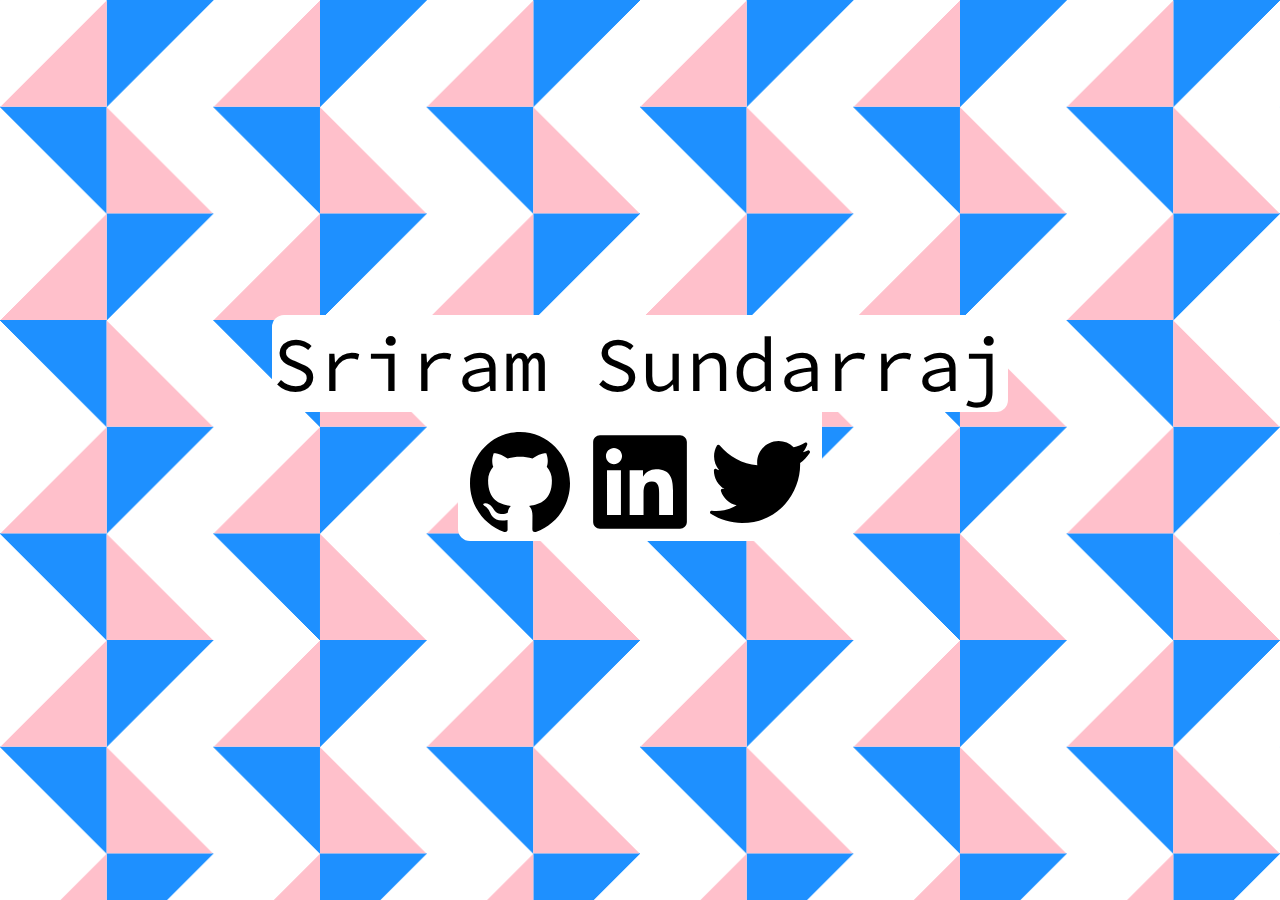
<file: index.html>
<!DOCTYPE HTML>
<html>

<head>
  <title>Sriram Sundarraj</title>
  <meta http-equiv="content-type" content="text/html; charset=utf-8" />
  <meta name="description" content="The personal website of Sriram Sundarraj">
  <meta name="keywords" content="Sriram,Sundarraj,Sriram Sundarraj">
  <meta name="author" content="Sriram Sundarraj">
  <script>
    (function (i, s, o, g, r, a, m) {
      i['GoogleAnalyticsObject'] = r; i[r] = i[r] || function () {
        (i[r].q = i[r].q || []).push(arguments)
      }, i[r].l = 1 * new Date(); a = s.createElement(o),
        m = s.getElementsByTagName(o)[0]; a.async = 1; a.src = g; m.parentNode.insertBefore(a, m)
    })(window, document, 'script', '//www.google-analytics.com/analytics.js', 'ga');

    ga('create', 'UA-64291420-1', 'auto');
    ga('send', 'pageview');
  </script>
  <style>
    @import url('https://fonts.googleapis.com/css2?family=Source+Code+Pro:wght@500&display=swap');

    :root {
      --name-font-size: 6vw;
      --links-font-size: 1.5vw;
      --text-color: black;
      --name-color: var(--text-color);
      --links-color: var(--text-color);
    }

    body {
      font-family: 'Source Code Pro', monospace;
    }

    #card {
      display: flex;
      flex-direction: column;
      height: 30vh;
      margin-top: 35vh;
    }

    #card div {
      margin: 0 auto;
    }

    #name {
      background-color: white;
      border-radius: 12px;
      font-size: var(--name-font-size);
      color: var(--name-color);
    }

    #links {
      padding: 0 12px 4px 12px;
      border-bottom-right-radius: 12px;
      border-bottom-left-radius: 12px;
      background-color: white;
    }

    #links a {
      display: inline-block;
      font-size: var(--links-font-size);
      color: var(--links-color);
    }

    #links a:not(:first-child) {
      padding-left: 10px;
    }

    a {
      color: unset;
    }

    @media(max-width: 1000px) {
      :root {
        --name-font-size: 9.5vw;
        --links-font-size: 6vw;
      }

      #links a:not(:first-child) {
        padding-left: 20px;
      }
    }

    img {
      width: 100px;
      height: 100px;
      margin: 0 auto;
      margin-top: 20px;
    }

    #links img:hover {
      transition: transform 0.3s ease;
      transform: translateY(-5px) scale(1.1);
    }

    /* Forked from https://codepen.io/hexagoncircle/pen/Exyewjv by ryanmulligan */
    body {
      --s: 16.66666vw;
      --p: calc(var(--s) / 2);
      --c1: pink;
      --c2: dodgerblue;
      --c3: white;
      --bg: var(--c3);
      --d: 15000ms;
      --e: cubic-bezier(.95, -.16, .58, .81);

      background-color: var(--bg);
      background-image:
        linear-gradient(45deg, var(--c1) 25%, transparent 25%),
        linear-gradient(-45deg, var(--c1) 25%, transparent 25%),
        linear-gradient(45deg, transparent 75%, var(--c2) 75%),
        linear-gradient(-45deg, transparent 75%, var(--c2) 75%);
      background-size: var(--s) var(--s);
      background-position:
        calc(var(--p) * 1) calc(var(--p) * 4),
        calc(var(--p) * -1) calc(var(--p) * 5),
        calc(var(--p) * 1) calc(var(--p) * 3),
        calc(var(--p) * -1) calc(var(--p) * 4);
      animation:
        position var(--d) var(--e) infinite;
    }

    @keyframes position {

      0%,
      20% {
        background-position:
          calc(var(--p) * 1) calc(var(--p) * 0),
          calc(var(--p) * -1) calc(var(--p) * 1),
          calc(var(--p) * 1) calc(var(--p) * -1),
          calc(var(--p) * -1) calc(var(--p) * 0);
      }

      25%,
      45% {
        background-position:
          calc(var(--p) * 1) calc(var(--p) * 4),
          calc(var(--p) * -1) calc(var(--p) * 5),
          calc(var(--p) * 1) calc(var(--p) * 3),
          calc(var(--p) * -1) calc(var(--p) * 4);
      }

      50%,
      70% {
        background-position:
          calc(var(--p) * 3) calc(var(--p) * 8),
          calc(var(--p) * -3) calc(var(--p) * 9),
          calc(var(--p) * 2) calc(var(--p) * 7),
          calc(var(--p) * -2) calc(var(--p) * 8);
      }

      75%,
      95% {
        background-position:
          calc(var(--p) * 3) calc(var(--p) * 12),
          calc(var(--p) * -3) calc(var(--p) * 13),
          calc(var(--p) * 2) calc(var(--p) * 11),
          calc(var(--p) * -2) calc(var(--p) * 12);
      }

      100% {
        background-position:
          calc(var(--p) * 5) calc(var(--p) * 16),
          calc(var(--p) * -5) calc(var(--p) * 17),
          calc(var(--p) * 5) calc(var(--p) * 15),
          calc(var(--p) * -5) calc(var(--p) * 16);
      }
    }

    @media (prefers-reduced-motion) {
      body {
        animation: none;
      }
    }
  </style>
</head>

<body>
  <div id="container">
    <div id="card">
      <div id="name">
        <span>Sriram Sundarraj</span>
      </div>
      <div id="links">
        <a href="https://github.com/ssundarraj" class="bounce">
          <img alt="GitHub" src="github.svg">
        </a>
        <a href="https://linkedin.com/in/sriramsundarraj">
          <img alt="LinkedIn" src="linkedin.svg">
        </a>
        <a href="https://www.twitter.com/ssundarraj_/">
          <img alt="Twitter" src="twitter.svg">
        </a>
      </div>
    </div>
  </div>
</body>

</html>
</file>
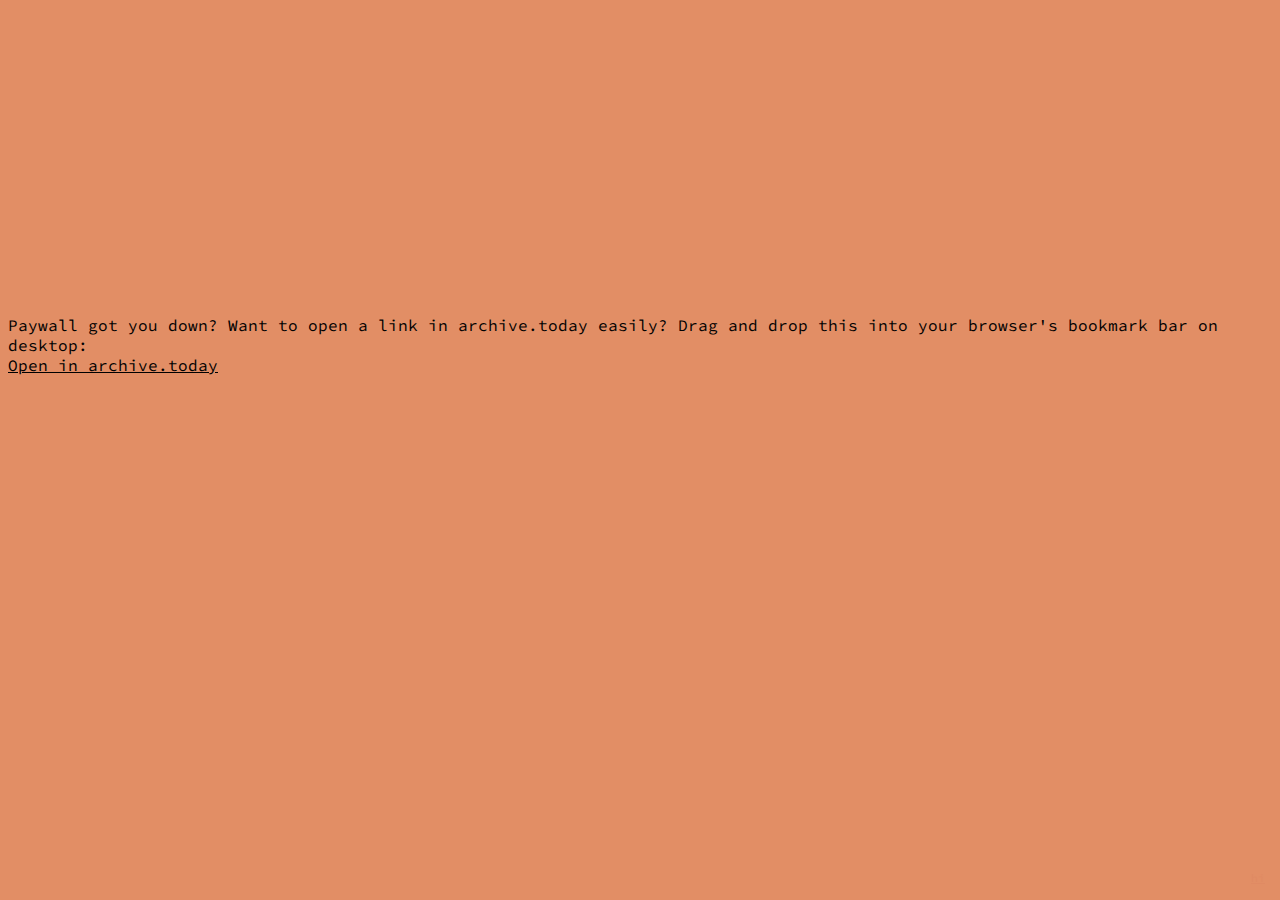
<file: stuff/archive_bookmarklet.html>
<!DOCTYPE HTML>
<html>

<head>
  <title>archive.today bookmarklet</title>
  <meta http-equiv="content-type" content="text/html; charset=utf-8" />

  <style>
    @import url('https://fonts.googleapis.com/css2?family=Source+Code+Pro:wght@500&display=swap');

    :root {
      --name-font-size: 6vw;
      --email-font-size: 3vw;
      --links-font-size: 1.5vw;
      --bg-color: #E28E65;
      --text-color: black;
      --card-color: var(--bg-color);
      --name-color: var(--text-color);
      --email-color: var(--text-color);
      --links-color: var(--text-color);
    }

    body {
      background-color: var(--bg-color);
      font-family: 'Source Code Pro', monospace;
    }

    #container {
      background-color: var(--card-color);
    }

    #card {
      display: flex;
      flex-direction: column;
      height: 30vh;
      margin-top: 35vh;
    }

    #card div {
      margin: 0 auto;
    }

    #name {
      font-size: var(--name-font-size);
      color: var(--name-color);
    }

    #email {
      font-size: var(--email-font-size);
      color: var(--email-color);
    }

    #links a {
      font-size: var(--links-font-size);
      color: var(--links-color);
    }

    #links a:not(:first-child) {
      padding-left: 10px;
    }

    #ee {
      color: #E08A63;
      position: absolute;
      bottom: 15px;
      right: 15px;
      font-size: 0.7em;
    }

    a {
      color: unset;
    }

    @media(max-width: 1000px) {
      :root {
        --name-font-size: 9.5vw;
        --email-font-size: 7vw;
        --links-font-size: 6vw;
      }

      #links a:not(:first-child) {
        padding-left: 20px;
      }
    }
  </style>
</head>

<body>
  <div id="container">
    <div id="card">
      Paywall got you down? Want to open a link in archive.today easily? Drag and drop this into your browser's bookmark bar on desktop:
      <a
        onclick="return false"
        rel="nofollow"
        href="javascript: (() => {  if (!window.location.href.startsWith('https://archive.')) {window.location = 'https://archive.today/' + window.location.href; }})();">
        Open in archive.today
    </a>
    </div>
  </div>
  <a id="ee" href="./hi.html">hi</a>
</body>

</html>
</file>
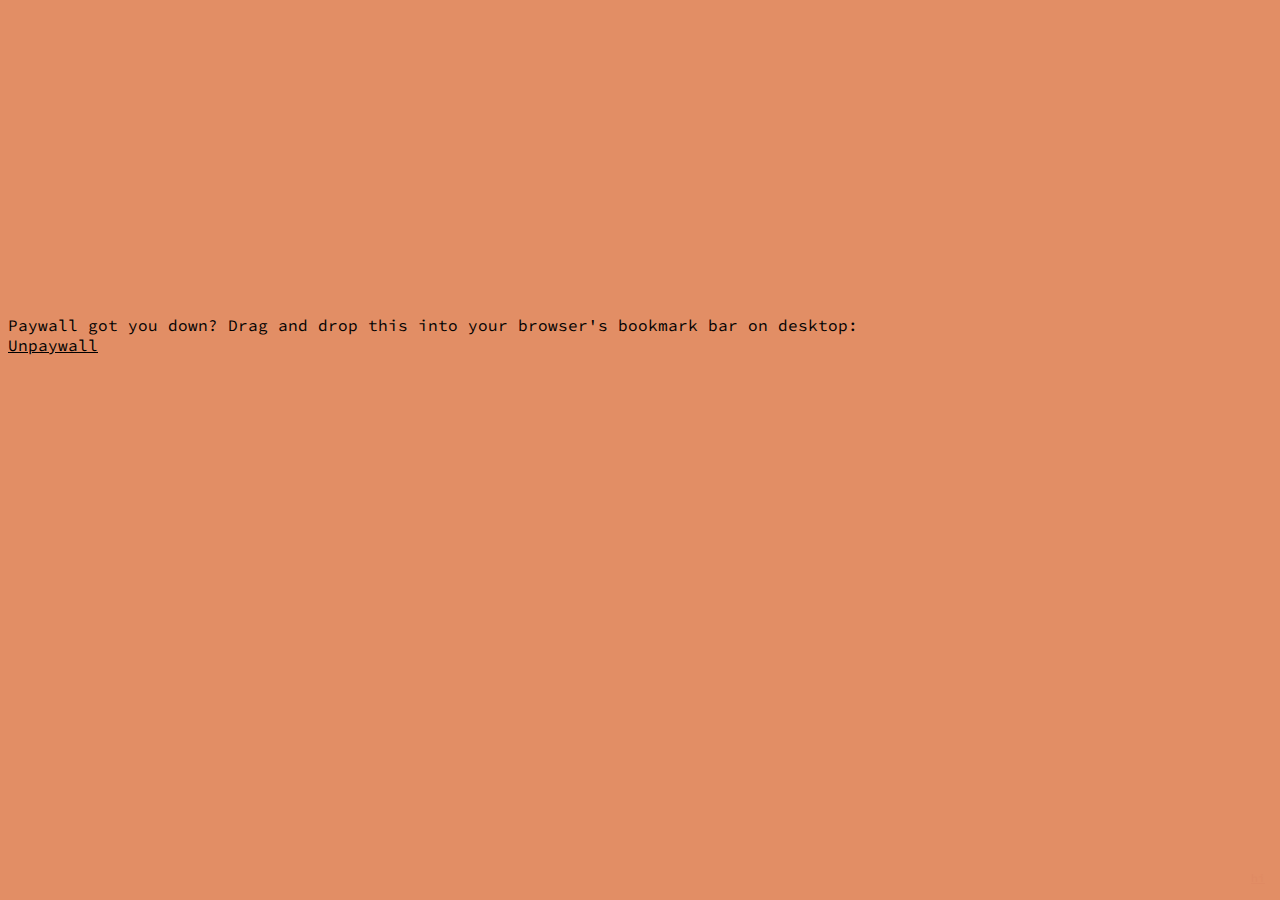
<file: stuff/unpaywall.html>
<!DOCTYPE HTML>
<html>

<head>
  <title>archive.today bookmarklet</title>
  <meta http-equiv="content-type" content="text/html; charset=utf-8" />

  <style>
    @import url('https://fonts.googleapis.com/css2?family=Source+Code+Pro:wght@500&display=swap');

    :root {
      --name-font-size: 6vw;
      --email-font-size: 3vw;
      --links-font-size: 1.5vw;
      --bg-color: #E28E65;
      --text-color: black;
      --card-color: var(--bg-color);
      --name-color: var(--text-color);
      --email-color: var(--text-color);
      --links-color: var(--text-color);
    }

    body {
      background-color: var(--bg-color);
      font-family: 'Source Code Pro', monospace;
    }

    #container {
      background-color: var(--card-color);
    }

    #card {
      display: flex;
      flex-direction: column;
      height: 30vh;
      margin-top: 35vh;
    }

    #card div {
      margin: 0 auto;
    }

    #name {
      font-size: var(--name-font-size);
      color: var(--name-color);
    }

    #email {
      font-size: var(--email-font-size);
      color: var(--email-color);
    }

    #links a {
      font-size: var(--links-font-size);
      color: var(--links-color);
    }

    #links a:not(:first-child) {
      padding-left: 10px;
    }

    #ee {
      color: #E08A63;
      position: absolute;
      bottom: 15px;
      right: 15px;
      font-size: 0.7em;
    }

    a {
      color: unset;
    }

    @media(max-width: 1000px) {
      :root {
        --name-font-size: 9.5vw;
        --email-font-size: 7vw;
        --links-font-size: 6vw;
      }

      #links a:not(:first-child) {
        padding-left: 20px;
      }
    }
  </style>
</head>

<body>
  <div id="container">
    <div id="card">
      Paywall got you down? Drag and drop this into your browser's bookmark bar on desktop:
      <a onclick="return false" rel="nofollow"
        href="javascript: (() => {  if (!window.location.href.startsWith('https://archive.')) {window.location = 'https://archive.today/' + window.location.href; }})();">
        Unpaywall
      </a>
    </div>
  </div>
  <a id="ee" href="./hi.html">hi</a>
</body>

</html>
</file>
